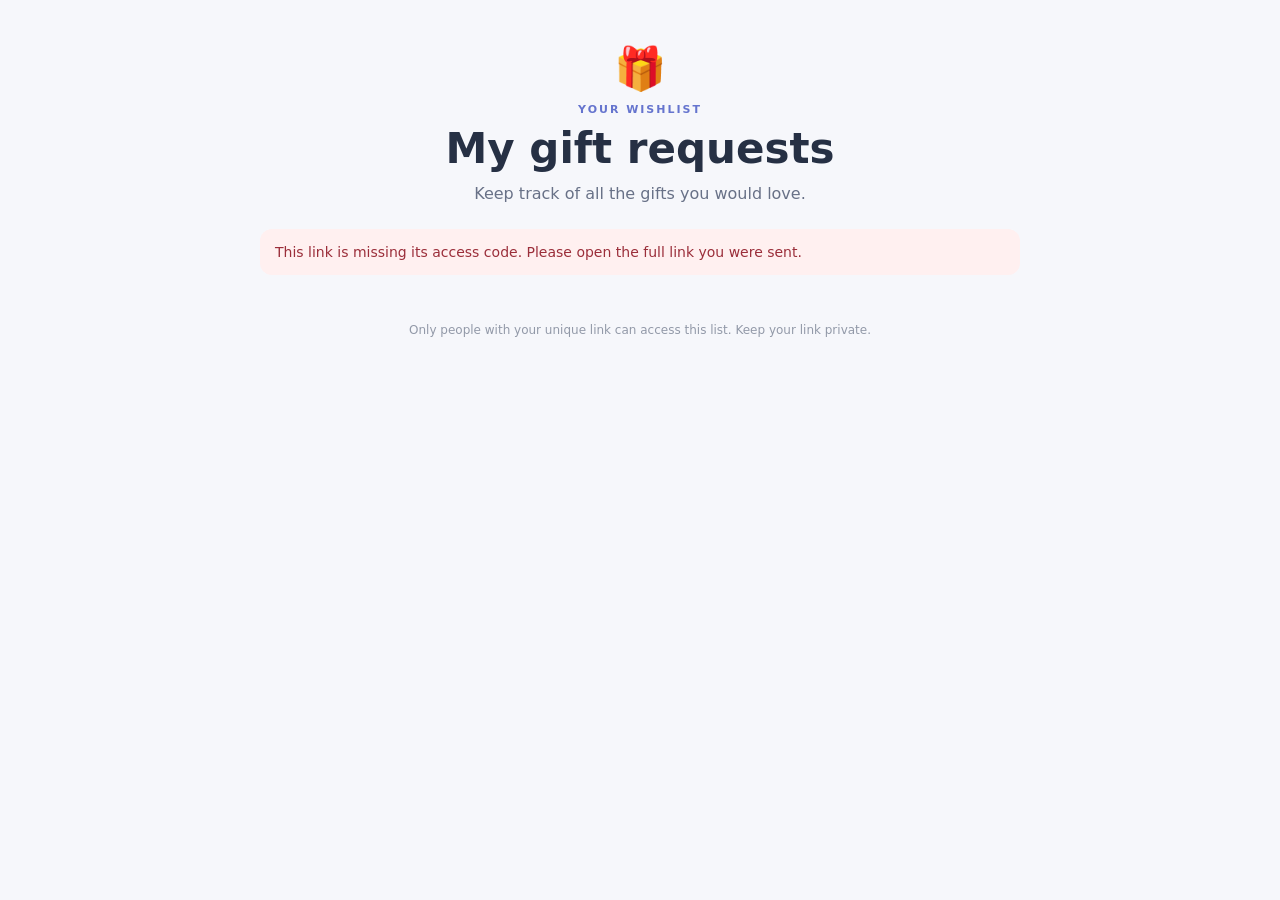
<file: index.html>
<!doctype html>
<html lang="en"><head><meta charset="utf-8"><meta name="viewport" content="width=device-width,initial-scale=1"><title>My Gift Requests</title><link rel="stylesheet" href="style.css"></head>
<body><main class="wrap"><header class="hero"><div class="emoji">🎁</div><p class="eyebrow">YOUR WISHLIST</p><h1 id="pageTitle">My gift requests</h1><p class="sub" id="intro">Keep track of all the gifts you would love.</p></header>
<div id="notice" class="notice hidden"></div><section id="app" class="hidden">
  <section class="panel"><h2 id="formHeading">Add a gift</h2><form id="giftForm"><input type="hidden" id="giftId"><label>Gift name <span class="required">*</span><input id="name" maxlength="200" required placeholder="e.g. A cosy blanket"></label><label>Product link <span class="muted">(optional)</span><input id="productLink" type="url" placeholder="https://..."></label><label>Price <span class="muted">(optional)</span><input id="price" maxlength="30" placeholder="e.g. £15"></label><label>Priority<select id="priority"><option>Normal</option><option>Low</option><option>High</option><option>Top</option></select></label><label>Notes <span class="muted">(optional)</span><textarea id="notes" maxlength="2000" rows="3" placeholder="Colour, size, or anything else..."></textarea></label><div class="actions"><button type="submit" id="saveBtn">Add gift</button><button type="button" id="cancelEdit" class="secondary hidden">Cancel edit</button></div></form></section>
  <section class="list-head"><div><h2>Your gifts</h2><p class="muted" id="giftCount">0 gifts</p></div><button class="secondary small" id="refreshBtn" type="button">Refresh</button></section><div id="giftList" class="gift-list"></div>
</section><footer>Only people with your unique link can access this list. Keep your link private.</footer></main>
<script src="app.js"></script><script>
const token = new URLSearchParams(location.search).get('token'); let gifts=[];
function setNotice(msg,kind='info'){const n=document.getElementById('notice');n.textContent=msg;n.className='notice '+kind;}
function clearNotice(){document.getElementById('notice').className='notice hidden';}
function safe(s=''){return String(s).replace(/[&<>"']/g,c=>({'&':'&amp;','<':'&lt;','>':'&gt;','"':'&quot;',"'":'&#39;'}[c]));}
function load(){clearNotice();if(!token){setNotice('This link is missing its access code. Please open the full link you were sent.','error');return;}api('userGet',{token}).then(r=>{if(!r.ok)throw Error(r.error||'Could not load this list.');document.getElementById('pageTitle').textContent=r.account.name+"'s gift requests";document.getElementById('app').classList.remove('hidden');gifts=r.gifts||[];render();}).catch(e=>setNotice(e.message,'error'));}
function render(){document.getElementById('giftCount').textContent=`${gifts.length} gift${gifts.length===1?'':'s'}`;const list=document.getElementById('giftList');if(!gifts.length){list.innerHTML='<div class="empty">✨ No gifts yet. Add your first idea above!</div>';return;}list.innerHTML=gifts.map(g=>`<article class="gift-card"><div class="gift-top"><span class="priority p-${safe(g.priority.toLowerCase())}">${safe(g.priority)} priority</span><span class="price">${safe(g.price||'Price not set')}</span></div><h3>${safe(g.name)}</h3>${g.productLink?`<p><a href="${safe(g.productLink)}" target="_blank" rel="noopener noreferrer">View product ↗</a></p>`:''}${g.notes?`<p class="notes">${safe(g.notes).replace(/\n/g,'<br>')}</p>`:''}<div class="card-actions"><button class="secondary small" onclick="editGift('${g.giftId}')">Edit</button><button class="danger small" onclick="removeGift('${g.giftId}')">Delete</button></div></article>`).join('');}
function resetForm(){document.getElementById('giftForm').reset();document.getElementById('giftId').value='';document.getElementById('formHeading').textContent='Add a gift';document.getElementById('saveBtn').textContent='Add gift';document.getElementById('cancelEdit').classList.add('hidden');}
function editGift(id){const g=gifts.find(x=>x.giftId===id);if(!g)return;document.getElementById('giftId').value=g.giftId;document.getElementById('name').value=g.name;document.getElementById('productLink').value=g.productLink;document.getElementById('price').value=g.price;document.getElementById('priority').value=g.priority;document.getElementById('notes').value=g.notes;document.getElementById('formHeading').textContent='Edit gift';document.getElementById('saveBtn').textContent='Save changes';document.getElementById('cancelEdit').classList.remove('hidden');window.scrollTo({top:0,behavior:'smooth'});}
async function removeGift(id){const g=gifts.find(x=>x.giftId===id);if(!g||!confirm(`Delete “${g.name}”?`))return;try{const r=await api('giftDelete',{token,data:{giftId:id}});if(!r.ok)throw Error(r.error);setNotice('Gift deleted.','success');load();}catch(e){setNotice(e.message,'error');}}
document.getElementById('giftForm').addEventListener('submit',async e=>{e.preventDefault();const giftId=document.getElementById('giftId').value;const data={name:document.getElementById('name').value,productLink:document.getElementById('productLink').value,price:document.getElementById('price').value,priority:document.getElementById('priority').value,notes:document.getElementById('notes').value};if(giftId)data.giftId=giftId;const btn=document.getElementById('saveBtn');btn.disabled=true;try{const r=await api(giftId?'giftUpdate':'giftAdd',{token,data});if(!r.ok)throw Error(r.error);resetForm();setNotice(giftId?'Gift updated!':'Gift added!','success');load();}catch(err){setNotice(err.message,'error');}finally{btn.disabled=false;}});
document.getElementById('cancelEdit').onclick=resetForm;document.getElementById('refreshBtn').onclick=load;load();
</script></body></html>
</file>
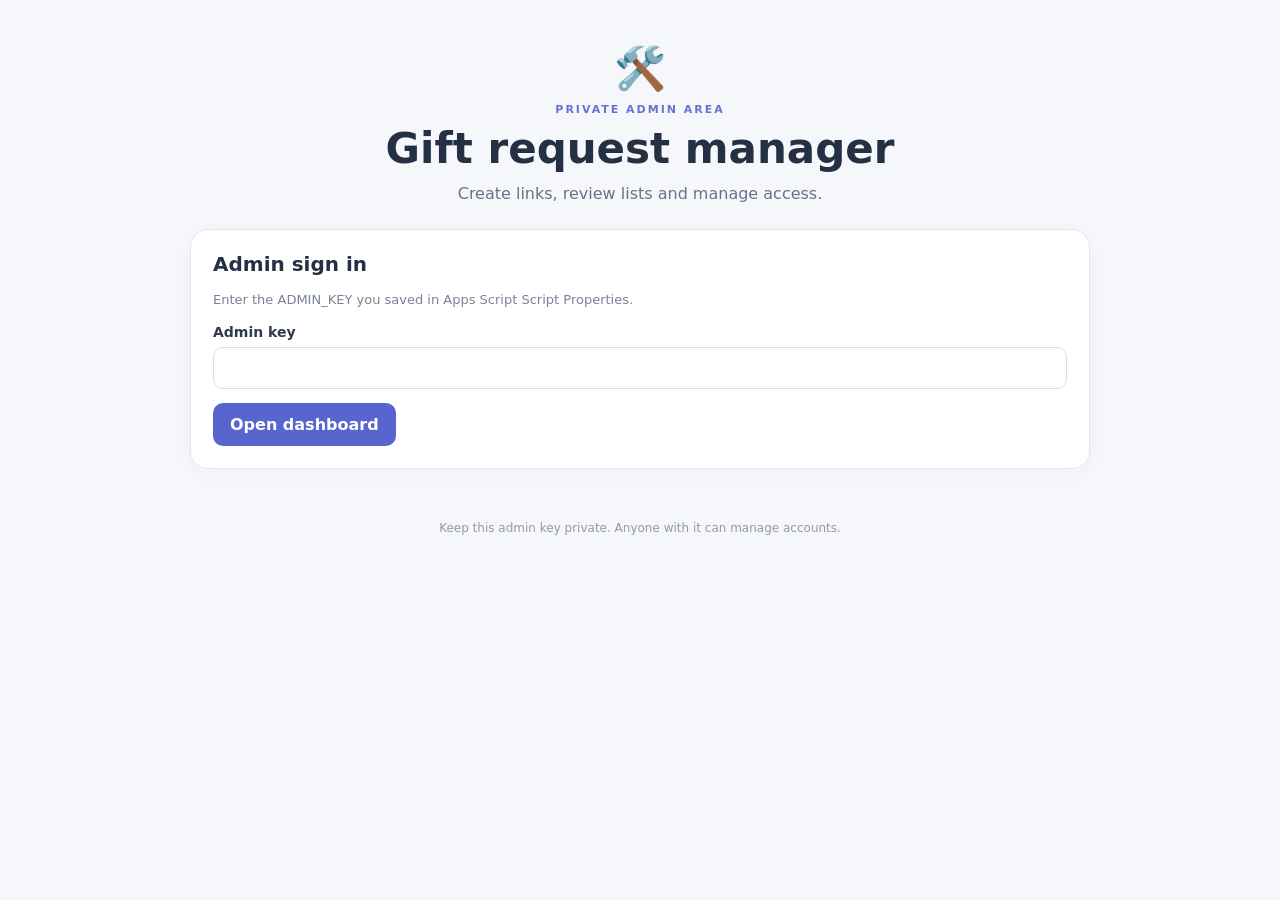
<file: admin.html>
<!doctype html><html lang="en"><head><meta charset="utf-8"><meta name="viewport" content="width=device-width,initial-scale=1"><title>Gift Request Admin</title><link rel="stylesheet" href="style.css"></head><body><main class="wrap admin-wrap"><header class="hero"><div class="emoji">🛠️</div><p class="eyebrow">PRIVATE ADMIN AREA</p><h1>Gift request manager</h1><p class="sub">Create links, review lists and manage access.</p></header><div id="notice" class="notice hidden"></div>
<section id="loginPanel" class="panel"><h2>Admin sign in</h2><p class="muted">Enter the ADMIN_KEY you saved in Apps Script Script Properties.</p><form id="loginForm"><label>Admin key<input id="adminKey" type="password" autocomplete="current-password" required></label><button type="submit">Open dashboard</button></form></section>
<section id="dashboard" class="hidden"><section class="panel"><h2>Create an account</h2><form id="createForm"><label>Person's name<input id="newName" maxlength="100" required placeholder="e.g. Auntie Sarah"></label><button type="submit">Generate unique link</button></form><div id="createdLink" class="created hidden"></div></section><section class="list-head"><div><h2>Accounts</h2><p class="muted" id="accountCount">0 accounts</p></div><div class="actions"><button id="reload" class="secondary small" type="button">Refresh</button><button id="logout" class="secondary small" type="button">Sign out</button></div></section><div id="accounts" class="gift-list"></div><section id="detail" class="panel hidden"><div class="list-head"><div><h2 id="detailTitle">Gift requests</h2><p class="muted" id="detailMeta"></p></div><button class="secondary small" id="closeDetail" type="button">Close</button></div><div id="detailGifts" class="gift-list"></div></section></section><footer>Keep this admin key private. Anyone with it can manage accounts.</footer></main><script src="app.js"></script><script>
let adminKey=sessionStorage.getItem('giftAdminKey')||'';let accounts=[];
function notice(msg,kind='info'){const n=document.getElementById('notice');n.textContent=msg;n.className='notice '+kind;}
function clearNotice(){document.getElementById('notice').className='notice hidden';}
function esc(s=''){return String(s).replace(/[&<>"']/g,c=>({'&':'&amp;','<':'&lt;','>':'&gt;','"':'&quot;',"'":'&#39;'}[c]));}
function showDashboard(){document.getElementById('loginPanel').classList.add('hidden');document.getElementById('dashboard').classList.remove('hidden');loadAccounts();}
async function call(action,data={}){return api(action,{adminKey,data});}
async function loadAccounts(){clearNotice();try{const r=await call('adminList');if(!r.ok)throw Error(r.error||'Could not load accounts.');accounts=r.accounts||[];renderAccounts();}catch(e){notice(e.message,'error');if(/admin access denied/i.test(e.message)){sessionStorage.removeItem('giftAdminKey');adminKey='';document.getElementById('dashboard').classList.add('hidden');document.getElementById('loginPanel').classList.remove('hidden');}}}
function renderAccounts(){document.getElementById('accountCount').textContent=`${accounts.length} account${accounts.length===1?'':'s'}`;const el=document.getElementById('accounts');if(!accounts.length){el.innerHTML='<div class="empty">No accounts yet. Create one above!</div>';return;}el.innerHTML=accounts.map(a=>`<article class="gift-card"><div class="gift-top"><span class="status ${a.status==='active'?'active':'inactive'}">${esc(a.status)}</span><span class="muted">${a.giftCount} gift${a.giftCount===1?'':'s'}</span></div><h3>${esc(a.name)}</h3><p class="muted">Created ${esc(new Date(a.createdAt).toLocaleDateString())}</p><div class="card-actions"><button class="small" onclick="viewAccount('${a.accountId}')">View gifts</button><button class="secondary small" onclick="toggle('${a.accountId}',${a.status!=='active'})">${a.status==='active'?'Deactivate':'Reactivate'}</button><button class="danger small" onclick="deleteAccount('${a.accountId}')">Delete account</button></div></article>`).join('');}
async function toggle(id,active){if(!confirm(`${active?'Reactivate':'Deactivate'} this account?`))return;try{const r=await call('adminToggle',{accountId:id,active});if(!r.ok)throw Error(r.error);notice(`Account ${active?'reactivated':'deactivated'}.`,'success');loadAccounts();}catch(e){notice(e.message,'error');}}
async function deleteAccount(id){const a=accounts.find(x=>x.accountId===id);if(!a||!confirm(`Permanently delete ${a.name} and all their gift requests? This cannot be undone.`))return;try{const r=await call('adminDelete',{accountId:id});if(!r.ok)throw Error(r.error);notice('Account and its gifts deleted.','success');document.getElementById('detail').classList.add('hidden');loadAccounts();}catch(e){notice(e.message,'error');}}
async function viewAccount(id){try{const r=await call('adminGifts',{accountId:id});if(!r.ok)throw Error(r.error);document.getElementById('detail').classList.remove('hidden');document.getElementById('detailTitle').textContent=r.account.name+"'s gifts";document.getElementById('detailMeta').textContent=`${r.gifts.length} gift requests · Account ${r.account.status}`;document.getElementById('detailGifts').innerHTML=r.gifts.length?r.gifts.map(g=>`<article class="gift-card"><div class="gift-top"><span class="priority p-${esc(g.priority.toLowerCase())}">${esc(g.priority)} priority</span><span class="price">${esc(g.price||'Price not set')}</span></div><h3>${esc(g.name)}</h3>${g.productLink?`<p><a href="${esc(g.productLink)}" target="_blank" rel="noopener noreferrer">View product ↗</a></p>`:''}${g.notes?`<p class="notes">${esc(g.notes).replace(/\n/g,'<br>')}</p>`:''}</article>`).join(''):'<div class="empty">No gifts requested yet.</div>';document.getElementById('detail').scrollIntoView({behavior:'smooth'});}catch(e){notice(e.message,'error');}}
document.getElementById('loginForm').onsubmit=async e=>{e.preventDefault();adminKey=document.getElementById('adminKey').value;try{const r=await api('adminList',{adminKey});if(!r.ok)throw Error(r.error||'Admin key not accepted.');sessionStorage.setItem('giftAdminKey',adminKey);showDashboard();}catch(err){notice(err.message,'error');}};
document.getElementById('createForm').onsubmit=async e=>{e.preventDefault();const name=document.getElementById('newName').value.trim();try{const r=await call('adminCreate',{name});if(!r.ok)throw Error(r.error);const userUrl=new URL('index.html',location.href);userUrl.searchParams.set('token',r.token);document.getElementById('createdLink').classList.remove('hidden');document.getElementById('createdLink').innerHTML=`<strong>Link created for ${esc(name)}</strong><p>Copy this link now and send it privately. The original access code is not stored in the sheet.</p><input id="newLinkValue" readonly value="${esc(userUrl.href)}"><button id="copyNewLink" type="button">Copy link</button>`;document.getElementById('copyNewLink').onclick=async()=>{try{await navigator.clipboard.writeText(userUrl.href);notice('Link copied!','success');}catch(_){document.getElementById('newLinkValue').select();notice('Select and copy the link manually.','info');}};document.getElementById('newName').value='';notice('Account created. Save the link now!','success');loadAccounts();}catch(err){notice(err.message,'error');}};
document.getElementById('reload').onclick=loadAccounts;document.getElementById('logout').onclick=()=>{sessionStorage.removeItem('giftAdminKey');adminKey='';document.getElementById('dashboard').classList.add('hidden');document.getElementById('loginPanel').classList.remove('hidden');document.getElementById('adminKey').value='';clearNotice();};document.getElementById('closeDetail').onclick=()=>document.getElementById('detail').classList.add('hidden');
if(adminKey){document.getElementById('adminKey').value=adminKey;showDashboard();}
</script></body></html>
</file>
<file: style.css>
:root{font-family:Inter,ui-sans-serif,system-ui,-apple-system,BlinkMacSystemFont,"Segoe UI",sans-serif;color:#263044;background:#f6f7fb;font-synthesis:none}*{box-sizing:border-box}body{margin:0}.wrap{width:min(760px,100% - 28px);margin:0 auto;padding:24px 0 40px}.admin-wrap{width:min(900px,100% - 28px)}.hero{text-align:center;padding:20px 10px 26px}.emoji{font-size:42px}.eyebrow{font-size:11px;letter-spacing:.18em;font-weight:800;color:#6574ce;margin:10px 0}.hero h1{font-size:clamp(28px,5vw,42px);line-height:1.1;margin:6px 0 12px}.sub{color:#687187;margin:0}.panel,.gift-card{background:#fff;border:1px solid #e4e7f0;border-radius:18px;padding:22px;box-shadow:0 5px 20px #28314b08}.panel{margin-bottom:22px}.panel h2,.list-head h2{margin:0 0 14px;font-size:20px}.panel p{line-height:1.5}label{display:block;font-size:14px;font-weight:700;margin:14px 0;color:#30394d}input,textarea,select{display:block;width:100%;font:inherit;font-weight:400;color:#263044;background:#fff;border:1px solid #d9deea;border-radius:10px;padding:12px;margin-top:7px;outline:none}input:focus,textarea:focus,select:focus{border-color:#6874d9;box-shadow:0 0 0 3px #6874d91c}textarea{resize:vertical}button{border:0;border-radius:10px;background:#5865cf;color:#fff;font:inherit;font-weight:750;padding:12px 17px;cursor:pointer}button:hover{filter:brightness(.97)}button:disabled{opacity:.55;cursor:wait}.actions,.card-actions{display:flex;flex-wrap:wrap;gap:8px;margin-top:15px}.secondary{background:#edf0fa;color:#39456b}.danger{background:#fff0f0;color:#a82e3b}.small{font-size:13px;padding:9px 12px}.required{color:#d23f58}.muted{color:#7a8295;font-size:13px;font-weight:400}.list-head{display:flex;align-items:center;justify-content:space-between;gap:12px;margin:28px 0 14px}.list-head h2{margin:0 0 3px}.list-head p{margin:0}.gift-list{display:grid;gap:13px}.gift-card{padding:18px}.gift-card h3{font-size:19px;margin:12px 0 6px;overflow-wrap:anywhere}.gift-card p{margin:8px 0;line-height:1.5}.gift-card a{color:#4d5bc4;font-weight:700;text-decoration:none;overflow-wrap:anywhere}.gift-card a:hover{text-decoration:underline}.gift-top{display:flex;justify-content:space-between;align-items:center;gap:10px}.priority,.status{display:inline-block;border-radius:999px;padding:5px 9px;font-size:11px;font-weight:800;background:#f0f1f5;color:#60697c}.p-top{background:#ffe4e8;color:#a52b4a}.p-high{background:#fff0d8;color:#946016}.p-low{background:#e9f7ee;color:#287747}.price{font-size:13px;font-weight:800;color:#39425a}.notes{white-space:normal;color:#5e687c;font-size:14px}.empty{border:1px dashed #d8ddec;border-radius:16px;padding:28px;text-align:center;color:#7a8295;background:#ffffffa8}.notice{padding:13px 15px;border-radius:12px;margin:0 0 18px;line-height:1.45;font-size:14px}.notice.info{background:#edf2ff;color:#35488f}.notice.success{background:#e8f7ed;color:#206a3a}.notice.error{background:#fff0f0;color:#9b2e3a}.hidden{display:none!important}footer{text-align:center;color:#9299a8;font-size:12px;line-height:1.5;padding:28px 10px 0}.status.active{background:#e5f7eb;color:#257543}.status.inactive{background:#f1f1f4;color:#72798a}.created{margin-top:18px;padding:16px;border-radius:12px;background:#f3f5ff;overflow-wrap:anywhere}.created input{font-size:12px}.created button{margin-top:10px}@media(max-width:520px){.wrap{width:calc(100% - 20px);padding-top:10px}.panel{padding:17px}.gift-card{padding:15px}.list-head{align-items:flex-start}.card-actions button{flex:1}.hero{padding-top:14px}.gift-top{align-items:flex-start}.admin-wrap .list-head{flex-wrap:wrap}}
</file>
